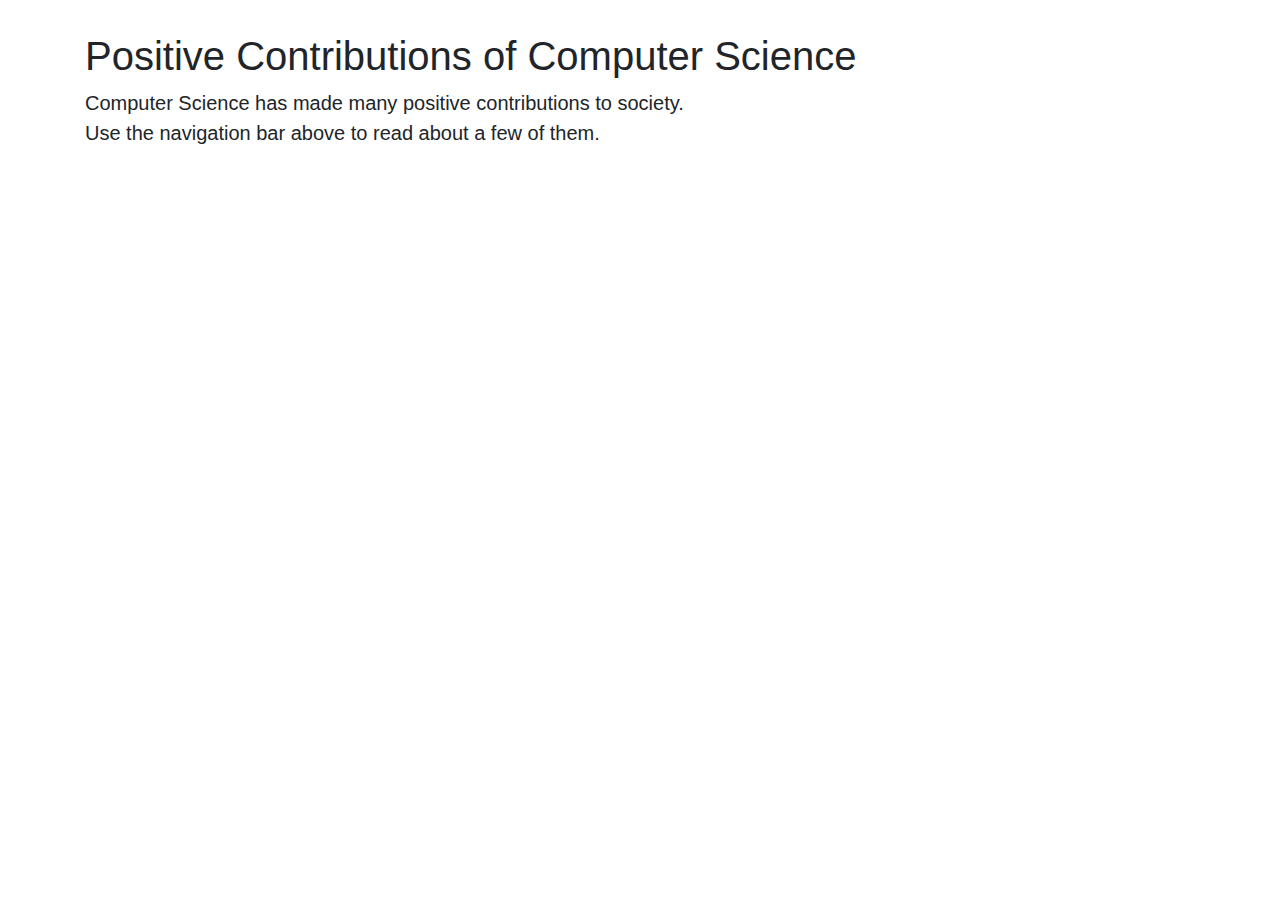
<file: index.html>
<!DOCTYPE html>
<html lang="en">
  <head>
    <meta charset="utf-8" />
    <meta
      name="viewport"
      content="width=device-width, initial-scale=1, shrink-to-fit=no"
    />

    <title>Home</title>
  <script
      src="https://code.jquery.com/jquery-3.4.1.min.js"
      integrity="sha256-CSXorXvZcTkaix6Yvo6HppcZGetbYMGWSFlBw8HfCJo="
      crossorigin="anonymous"
    ></script>
    <script src="views/views.js"></script>
    <!-- Bootstrap core CSS -->
    <link
      href="https://stackpath.bootstrapcdn.com/bootstrap/4.3.1/css/bootstrap.min.css"
      rel="stylesheet"
      integrity="sha384-ggOyR0iXCbMQv3Xipma34MD+dH/1fQ784/j6cY/iJTQUOhcWr7x9JvoRxT2MZw1T"
      crossorigin="anonymous"
    />
    <link href="views/style.css" rel="stylesheet">
  </head>
  <body>
    <div data-include="navbar"></div>

    <main role="main" class="container">
      <div class="starter-template">
        <h1>Positive Contributions of Computer Science</h1>
        <p class="lead">
          Computer Science has made many positive contributions to society. <br/> Use the navigation bar above to read about a few of them.
        </p>
      </div>
    </main>
    <!-- /.container -->
    <script>
      $(document).ready(function() {
        setTimeout(() => {
          $("#nav-item-home").addClass("active");
        }, 100);
      });
    </script>
  </body>
</html>
</file>
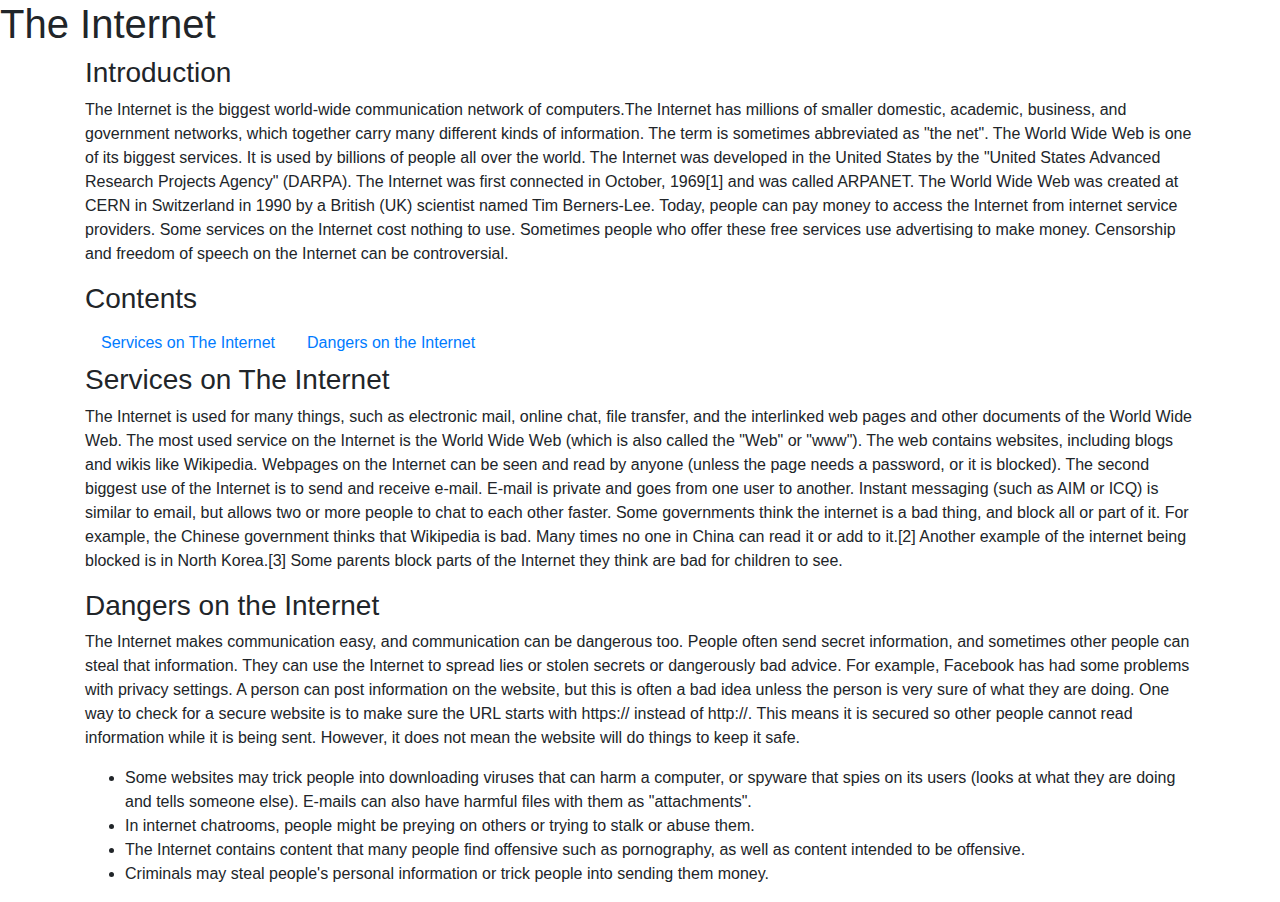
<file: alexpage.html>
<!doctype html>
<html lang="en">

<head>
    <title>Starter Template · Bootstrap</title>
    <!-- Bootstrap core CSS -->
    <link href="https://stackpath.bootstrapcdn.com/bootstrap/4.3.1/css/bootstrap.min.css" rel="stylesheet"
        integrity="sha384-ggOyR0iXCbMQv3Xipma34MD+dH/1fQ784/j6cY/iJTQUOhcWr7x9JvoRxT2MZw1T" crossorigin="anonymous">

</head>

<body>

    <h1>The Internet</h1>
    <div class="container">
    <h3>Introduction</h3>
    <p>
            The Internet is the biggest world-wide communication network of computers.The Internet has millions of smaller domestic, academic, business, and government networks, which together carry many different kinds of information. The term is sometimes abbreviated as "the net". The World Wide Web is one of its biggest services. It is used by billions of people all over the world.

            The Internet was developed in the United States by the "United States Advanced Research Projects Agency" (DARPA). The Internet was first connected in October, 1969[1] and was called ARPANET. The World Wide Web was created at CERN in Switzerland in 1990 by a British (UK) scientist named Tim Berners-Lee.
            
            Today, people can pay money to access the Internet from internet service providers. Some services on the Internet cost nothing to use. Sometimes people who offer these free services use advertising to make money. Censorship and freedom of speech on the Internet can be controversial.
    </p>

    <h3>Contents</h3>
    <ul class="nav">
        <li class="nav-link"><a href="#h1">Services on The Internet</a></li>
        <li class="nav-link"><a href="#h2">Dangers on the Internet</a></li>
    </ul>

    <h3 id="h1">Services on The Internet</h3>
    <p>
        The Internet is used for many things, such as electronic mail, online chat, file transfer, and the interlinked web pages and other documents of the World Wide Web.

        The most used service on the Internet is the World Wide Web (which is also called the "Web" or "www"). The web contains websites, including blogs and wikis like Wikipedia. Webpages on the Internet can be seen and read by anyone (unless the page needs a password, or it is blocked).
        
        The second biggest use of the Internet is to send and receive e-mail. E-mail is private and goes from one user to another. Instant messaging (such as AIM or ICQ) is similar to email, but allows two or more people to chat to each other faster.
        
        Some governments think the internet is a bad thing, and block all or part of it. For example, the Chinese government thinks that Wikipedia is bad. Many times no one in China can read it or add to it.[2] Another example of the internet being blocked is in North Korea.[3] Some parents block parts of the Internet they think are bad for children to see.
    </p>

    <h3 id="h2">Dangers on the Internet</h3>
    <p>
        The Internet makes communication easy, and communication can be dangerous too. People often send secret information, and sometimes other people can steal that information. They can use the Internet to spread lies or stolen secrets or dangerously bad advice. For example, Facebook has had some problems with privacy settings. A person can post information on the website, but this is often a bad idea unless the person is very sure of what they are doing. One way to check for a secure website is to make sure the URL starts with https:// instead of http://. This means it is secured so other people cannot read information while it is being sent. However, it does not mean the website will do things to keep it safe.
    </p>
    <ul>
        <li>Some websites may trick people into downloading viruses that can harm a computer, or spyware that spies on its users (looks at what they are doing and tells someone else). E-mails can also have harmful files with them as "attachments".</li>
        <li>In internet chatrooms, people might be preying on others or trying to stalk or abuse them.</li>
        <li>The Internet contains content that many people find offensive such as pornography, as well as content intended to be offensive.</li>
        <li>Criminals may steal people's personal information or trick people into sending them money.</li>
    </ul>
    </div>
</body>

</html>
</file>
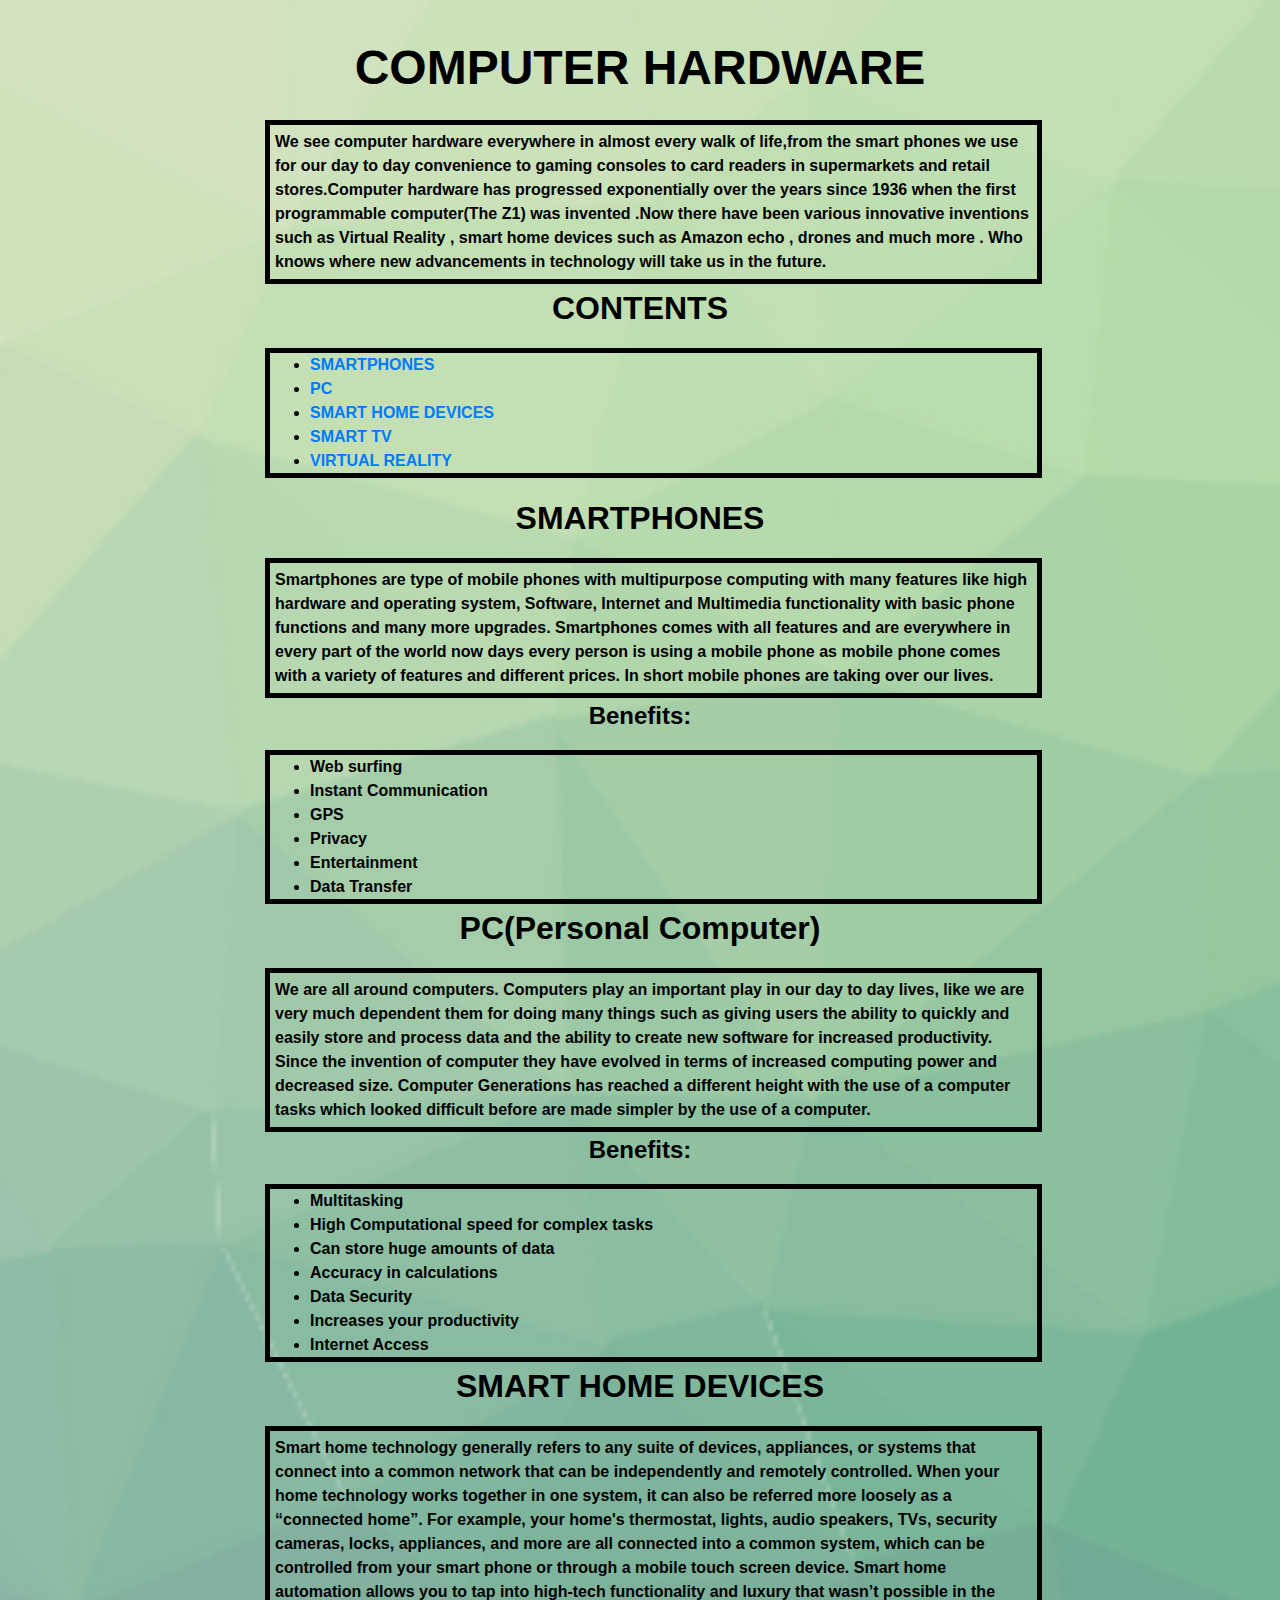
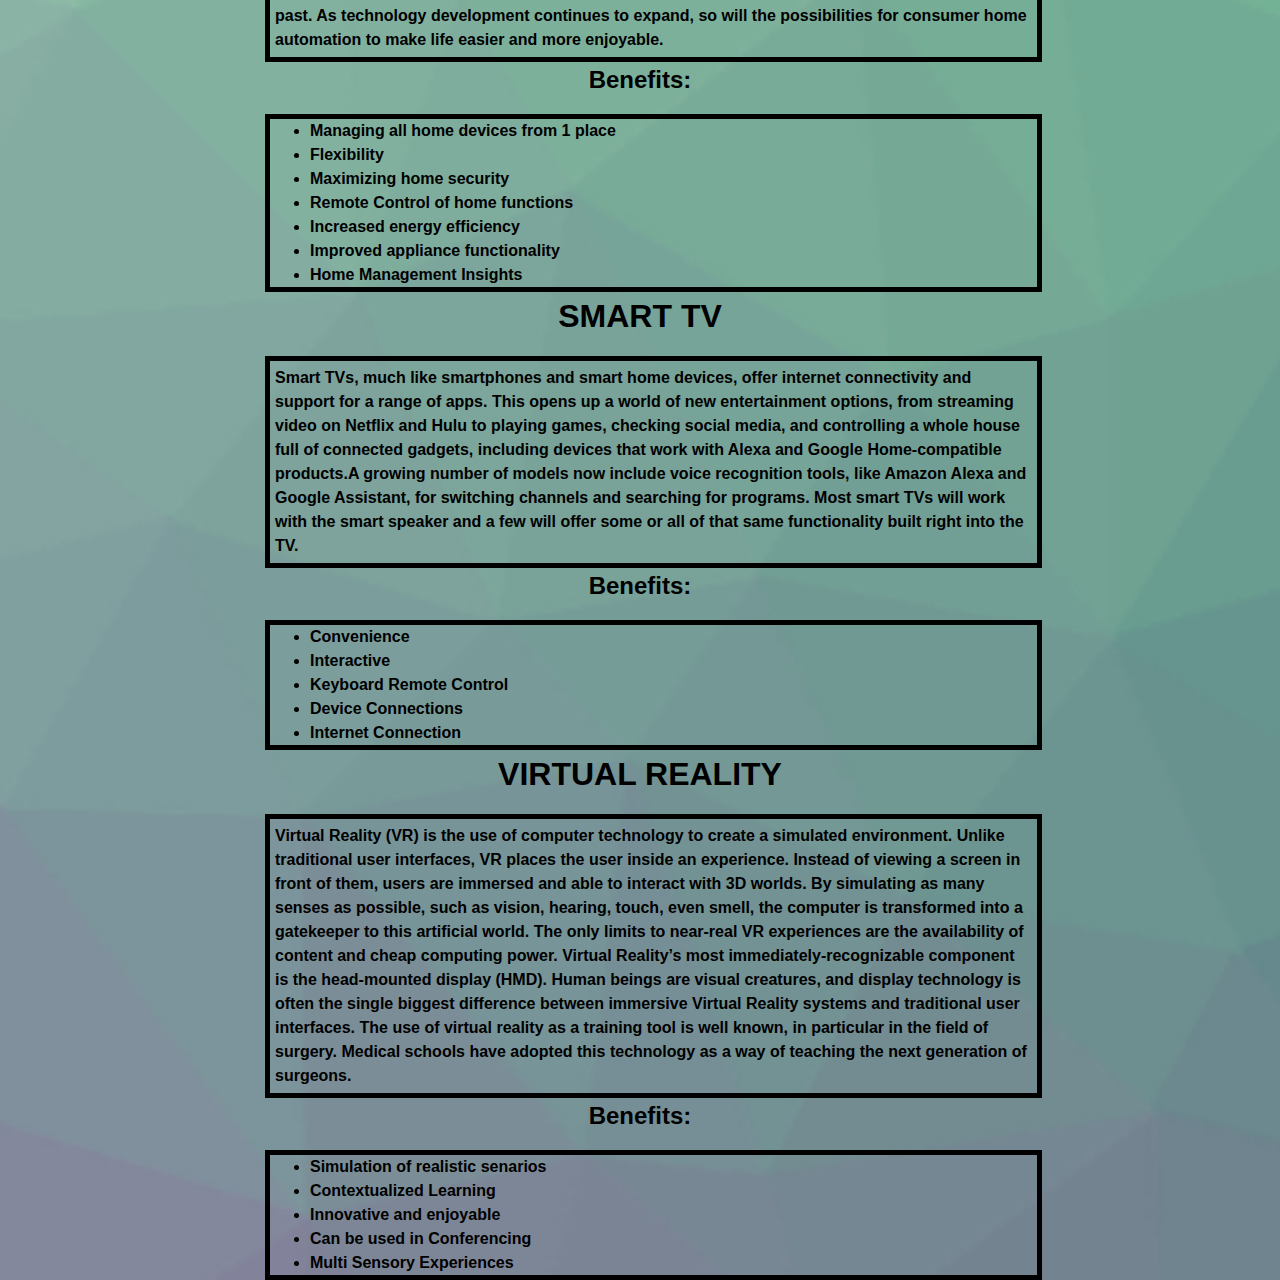
<file: computerhardware.html>
<!DOCTYPE html>
<html lang="en">
  <head>
      <meta charset="utf-8" />
      <meta
        name="viewport"
        content="width=device-width, initial-scale=1, shrink-to-fit=no"
      />
  
      <title>Computer Hardware</title>
      <script
        src="https://code.jquery.com/jquery-3.4.1.min.js"
        integrity="sha256-CSXorXvZcTkaix6Yvo6HppcZGetbYMGWSFlBw8HfCJo="
        crossorigin="anonymous"
      ></script>
      <script src="views/views.js"></script>
      <!-- Bootstrap core CSS -->
      <link
        href="https://stackpath.bootstrapcdn.com/bootstrap/4.3.1/css/bootstrap.min.css"
        rel="stylesheet"
        integrity="sha384-ggOyR0iXCbMQv3Xipma34MD+dH/1fQ784/j6cY/iJTQUOhcWr7x9JvoRxT2MZw1T"
        crossorigin="anonymous"
      />
      <link href="views/style.css" rel="stylesheet" />
       <!-- Custom styles for this template -->
    <link href="./computerhardware.css" rel="stylesheet">
    <link href="./animate.css" rel="stylesheet">
  </head>
  <body>
    <div data-include="navbar"></div>

    <main role="main" class="container">
      <div class="starter-template">
        <p class="oof animated rollIn">COMPUTER HARDWARE</p>
        <p class="E animated rollIn">We see computer hardware everywhere in almost every walk of life,from the smart phones we use for our day to day
          convenience to gaming consoles to card readers in supermarkets and retail stores.Computer hardware has progressed
          exponentially over the years since 1936 when the first programmable computer(The Z1) was invented .Now there have been various
          innovative inventions such as Virtual Reality , smart home devices such as Amazon echo , drones and much more . Who knows where new 
          advancements in technology will take us in the future.
        </p>
        <p class="con animated rollIn">CONTENTS
          <ul class="lis animate rollIn">
            <li><a href="#SP">SMARTPHONES</a></li>
            <li><a href="#PC">PC</a></li>
            <li><a href="#SHD">SMART HOME DEVICES</a></li>
            <li><a href="#STV">SMART TV</a></li>
            <li><a href="#VR">VIRTUAL REALITY</a></li>
          </ul>
        </p>
        <p class="h animated rollIn"id="SP">SMARTPHONES</p>
        <p class="E animated rollIn">Smartphones are type of mobile phones with multipurpose computing with many features like high hardware and operating system,
           Software, Internet and Multimedia functionality with basic phone functions and many more upgrades.
           Smartphones comes with all features and are everywhere in every part of the world now days every person is using a mobile phone as mobile phone comes with a variety of features and different prices.
           In short mobile phones are taking over our lives.
        </p>
        <p class="ben animated rollIn">Benefits:</p>
        <ul class="lis animated rollIn">
          <li>Web surfing</li>
          <li>Instant Communication</li>
          <li>GPS</li>
          <li>Privacy</li>
          <li>Entertainment</li>
          <li>Data Transfer</li>
        </ul>
        <p class="h animated rollIn" id="PC">PC(Personal Computer)</p>
        <p class="E animated rollIn">We are all around computers. Computers play an important play in our day to day lives, like we are very much dependent them for doing many things
           such as giving users the ability to quickly and easily store and process data and the ability to create new software for increased productivity.
           Since the invention of computer they have evolved in terms of increased computing power and decreased size.
           Computer Generations has reached a different height with the use of a computer tasks which looked difficult before are made simpler by the use of a computer.
        </p>
        <p class="ben animated rollIn">Benefits:</p>
        <ul class="lis animated rollIn">
            <li>Multitasking</li>
            <li>High Computational speed for complex tasks</li>
            <li>Can store huge amounts of data</li>
            <li>Accuracy in calculations</li>
            <li>Data Security</li>
            <li>Increases your productivity</li>
            <li>Internet Access</li>
          </ul>
          <p class="h animated rollIn"id="SHD">SMART HOME DEVICES</p>
          <p class="E animated rollIn">Smart home technology generally refers to any suite of devices, appliances, or systems that connect into a common network that can be independently and remotely controlled.
             When your home technology works together in one system, it can also be referred more loosely as a “connected home”.
             For example, your home's thermostat, lights, audio speakers, TVs, security cameras, locks, appliances, and more are all connected into a common system,
             which can be controlled from your smart phone or through a mobile touch screen device.
             
             Smart home automation allows you to tap into high-tech functionality and luxury that wasn’t possible in the past.
              As technology development continues to expand, so will the possibilities for consumer home automation to make life easier and more enjoyable.
          </p>
          <p class="ben animated rollIn">Benefits:</p>
          <ul class="lis animated rollIn">
              <li>Managing all home devices from 1 place</li>
              <li>Flexibility</li>
              <li>Maximizing home security</li>
              <li>Remote Control of home functions</li>
              <li>Increased energy efficiency</li>
              <li>Improved appliance functionality</li>
              <li>Home Management Insights</li>
            </ul>
            <p class="h animated rollIn"id="STV">SMART TV</p>
            <p class="E animated rollIn">Smart TVs, much like smartphones and smart home devices, offer internet connectivity and support for a range of apps.
             This opens up a world of new entertainment options, from streaming video on Netflix and Hulu to playing games, checking social media, and controlling a whole house full of connected gadgets,
             including devices that work with Alexa and Google Home-compatible products.A growing number of models now include voice recognition tools, like Amazon Alexa and Google Assistant, for switching channels and searching for programs. 
             Most smart TVs will work with the smart speaker and a few will offer some or all of that same functionality built right into the TV.
            </p>
            <p class="ben animated rollIn">Benefits:</p>
            <ul class="lis animated rollIn">
                <li>Convenience</li>
                <li>Interactive</li>
                <li>Keyboard Remote Control</li>
                <li>Device Connections</li>
                <li>Internet Connection</li>
              </ul>
            <p class="h animated rollIn"id="VR">VIRTUAL REALITY</p>
            <p class="E animated rollIn">Virtual Reality (VR) is the use of computer technology to create a simulated environment. Unlike traditional user interfaces, VR places the user inside an experience.
              Instead of viewing a screen in front of them, users are immersed and able to interact with 3D worlds. By simulating as many senses as possible, such as vision, hearing, touch, even smell, the computer is transformed into a gatekeeper to this artificial world.
              The only limits to near-real VR experiences are the availability of content and cheap computing power.
              Virtual Reality’s most immediately-recognizable component is the head-mounted display (HMD). Human beings are visual creatures, and display technology is often the single biggest difference between immersive Virtual Reality systems and traditional user interfaces.
              The use of virtual reality as a training tool is well known, in particular in the field of surgery. Medical schools have adopted this technology as a way of teaching the next generation of surgeons. 
            </p>
            <p class="ben animated rollIn">Benefits:</p>
            <ul class="lis animated rollIn">
                <li>Simulation of realistic senarios</li>
                <li>Contextualized Learning</li>
                <li>Innovative and enjoyable</li>
                <li>Can be used in Conferencing</li>
                <li>Multi Sensory Experiences</li>
      </div>
    </main>
    <!-- /.container -->
    <script
      src="https://code.jquery.com/jquery-3.4.1.min.js"
      integrity="sha256-CSXorXvZcTkaix6Yvo6HppcZGetbYMGWSFlBw8HfCJo="
      crossorigin="anonymous"
    ></script>
    <script src="views/views.js"></script>
    <script>
      $(document).ready(function() {
          setTimeout(()=> {
            $("#nav-item-computerhardware").addClass("active")
          }, 100)
      });
    </script>
  </body>
</html>
</file>
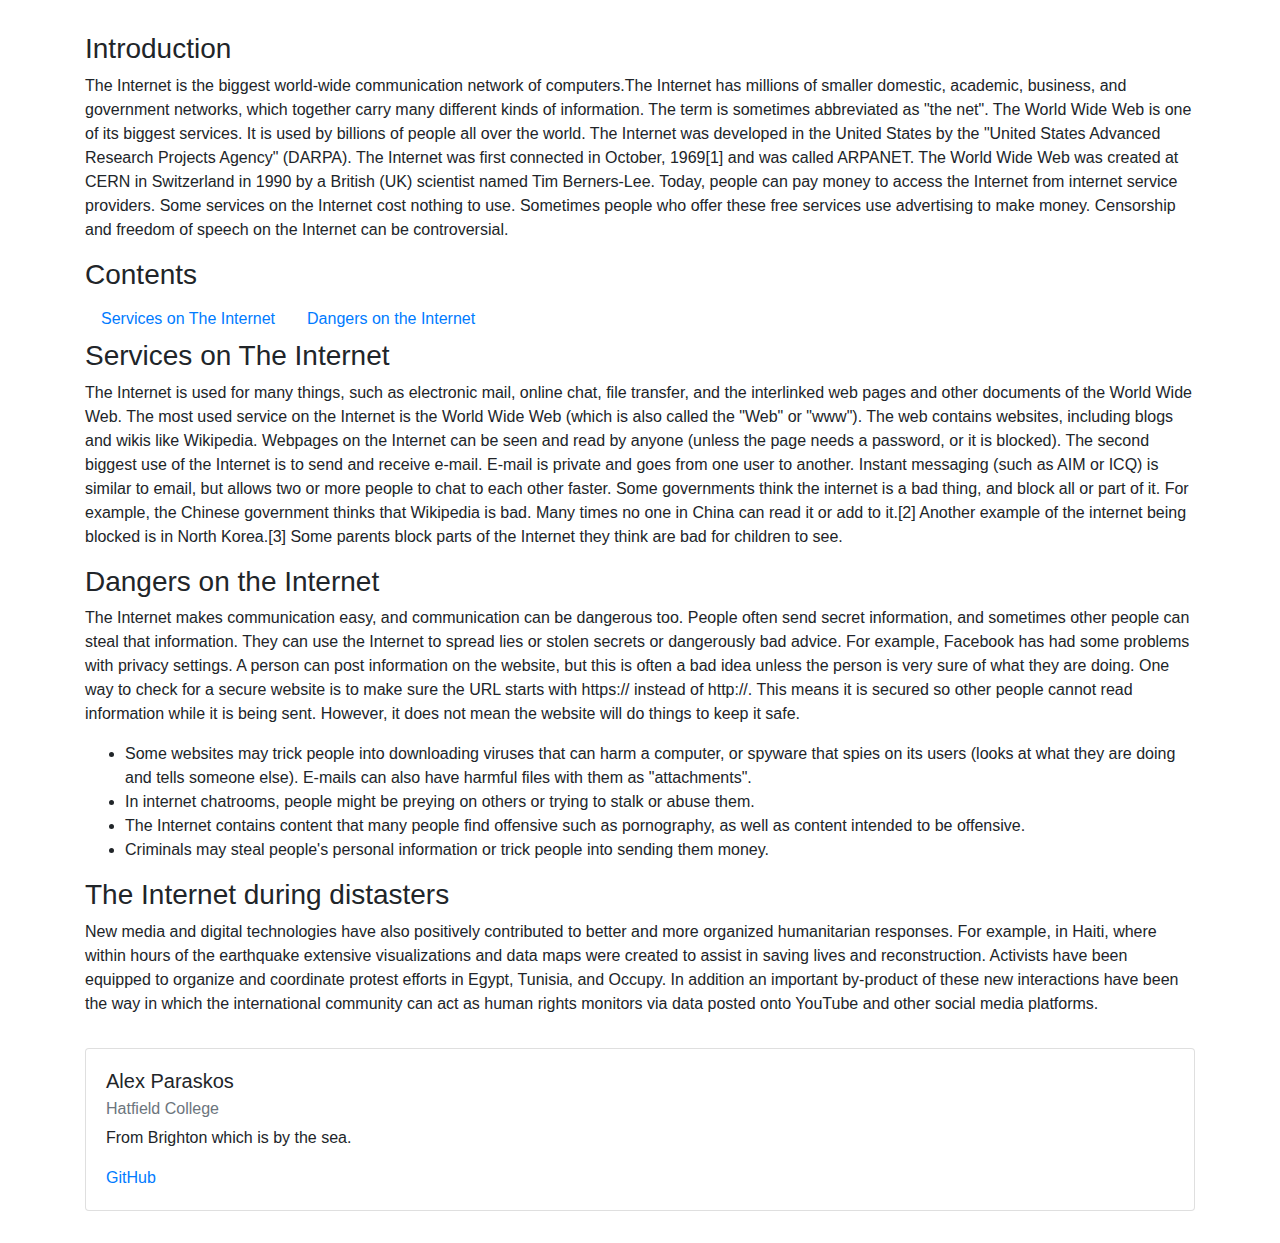
<file: internet.html>
<!doctype html>
<html lang="en">
        <head>
                <meta charset="utf-8" />
                <meta
                  name="viewport"
                  content="width=device-width, initial-scale=1, shrink-to-fit=no"
                />
            
                <title>The Internet</title>
                <script
                  src="https://code.jquery.com/jquery-3.4.1.min.js"
                  integrity="sha256-CSXorXvZcTkaix6Yvo6HppcZGetbYMGWSFlBw8HfCJo="
                  crossorigin="anonymous"
                ></script>
                <script src="views/views.js"></script>
                <!-- Bootstrap core CSS -->
                <link
                  href="https://stackpath.bootstrapcdn.com/bootstrap/4.3.1/css/bootstrap.min.css"
                  rel="stylesheet"
                  integrity="sha384-ggOyR0iXCbMQv3Xipma34MD+dH/1fQ784/j6cY/iJTQUOhcWr7x9JvoRxT2MZw1T"
                  crossorigin="anonymous"
                />
                <link href="views/style.css" rel="stylesheet" />
              </head>

<body>
        <div data-include="navbar"></div>
    <main role="main" class="container">

        
    <h3>Introduction</h3>
    <p>
            The Internet is the biggest world-wide communication network of computers.The Internet has millions of smaller domestic, academic, business, and government networks, which together carry many different kinds of information. The term is sometimes abbreviated as "the net". The World Wide Web is one of its biggest services. It is used by billions of people all over the world.

            The Internet was developed in the United States by the "United States Advanced Research Projects Agency" (DARPA). The Internet was first connected in October, 1969[1] and was called ARPANET. The World Wide Web was created at CERN in Switzerland in 1990 by a British (UK) scientist named Tim Berners-Lee.
            
            <!-- 
               citation link '[1]' has not been removed when content was taken from original page
        -->
            
            Today, people can pay money to access the Internet from internet service providers. Some services on the Internet cost nothing to use. Sometimes people who offer these free services use advertising to make money. Censorship and freedom of speech on the Internet can be controversial.
    </p>

    <h3>Contents</h3>
    <ul class="nav">
        <li class="nav-link"><a href="#h1">Services on The Internet</a></li>
        <li class="nav-link"><a href="#h2">Dangers on the Internet</a></li>
    </ul>

    <h3 id="h1">Services on The Internet</h3>
    <p>
        The Internet is used for many things, such as electronic mail, online chat, file transfer, and the interlinked web pages and other documents of the World Wide Web.

        The most used service on the Internet is the World Wide Web (which is also called the "Web" or "www"). The web contains websites, including blogs and wikis like Wikipedia. Webpages on the Internet can be seen and read by anyone (unless the page needs a password, or it is blocked).
        
        The second biggest use of the Internet is to send and receive e-mail. E-mail is private and goes from one user to another. Instant messaging (such as AIM or ICQ) is similar to email, but allows two or more people to chat to each other faster.
        
        Some governments think the internet is a bad thing, and block all or part of it. For example, the Chinese government thinks that Wikipedia is bad. Many times no one in China can read it or add to it.[2] Another example of the internet being blocked is in North Korea.[3] Some parents block parts of the Internet they think are bad for children to see.
    </p>
            
            <!-- a few grammar / sentence structure errors; "Many times no one in China can read it or add to it".
        Also, more citation markers that have not been removed; [2] and [3] -->

    <h3 id="h2">Dangers on the Internet</h3>
    <p>
        The Internet makes communication easy, and communication can be dangerous too. People often send secret information, and sometimes other people can steal that information. They can use the Internet to spread lies or stolen secrets or dangerously bad advice. For example, Facebook has had some problems with privacy settings. A person can post information on the website, but this is often a bad idea unless the person is very sure of what they are doing. One way to check for a secure website is to make sure the URL starts with https:// instead of http://. This means it is secured so other people cannot read information while it is being sent. However, it does not mean the website will do things to keep it safe.
    </p>
    <ul>
        <li>Some websites may trick people into downloading viruses that can harm a computer, or spyware that spies on its users (looks at what they are doing and tells someone else). E-mails can also have harmful files with them as "attachments".</li>
        <li>In internet chatrooms, people might be preying on others or trying to stalk or abuse them.</li>
        <li>The Internet contains content that many people find offensive such as pornography, as well as content intended to be offensive.</li>
        <li>Criminals may steal people's personal information or trick people into sending them money.</li>
    </ul>
        </p>

        <h3 id="h2">The Internet during distasters</h3>
        <p>
            New media and digital technologies have also positively contributed to better and more organized
            humanitarian responses. For example, in Haiti, where within hours of the earthquake extensive visualizations
            and data maps were created to assist in saving lives and reconstruction. Activists have been equipped to
            organize and coordinate protest efforts in Egypt, Tunisia, and Occupy. In addition an important by-product
            of these new interactions have been the way in which the international community can act as human rights
            monitors via data posted onto YouTube and other social media platforms.
        </p>

        <div class="card" style="width: 100%;  margin-top: 2em; margin-bottom: 2em;">
                <div class="card-body">
                  <h5 class="card-title">Alex Paraskos</h5>
                  <h6 class="card-subtitle mb-2 text-muted">Hatfield College</h6>
                  <p class="card-text">From Brighton which is by the sea.</p>
                  <a href="https://github.com/alexparaskos" class="card-link">GitHub</a>
                </div>
              </div>
    </main>
    <script>
        $(document).ready(function () {
            setTimeout(() => {
                $("#nav-item-internet").addClass("active")
            }, 100)
        });
    </script>
</body>

</html>
</file>
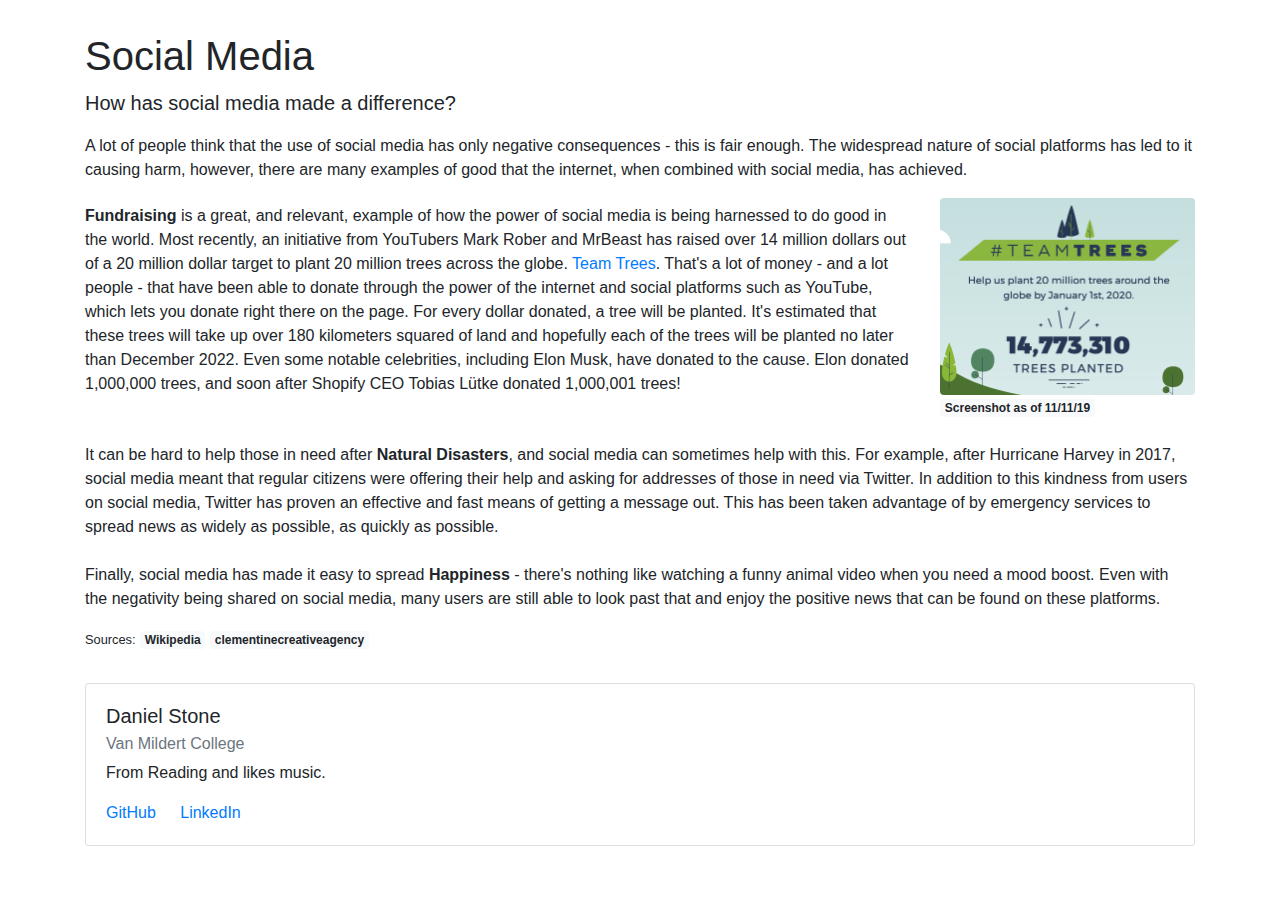
<file: socialmedia.html>
<!DOCTYPE html>
<html lang="en">
  <head>
    <meta charset="utf-8" />
    <meta
      name="viewport"
      content="width=device-width, initial-scale=1, shrink-to-fit=no"
    />

    <title>Social Media</title>
    <script
      src="https://code.jquery.com/jquery-3.4.1.min.js"
      integrity="sha256-CSXorXvZcTkaix6Yvo6HppcZGetbYMGWSFlBw8HfCJo="
      crossorigin="anonymous"
    ></script>
    <script src="views/views.js"></script>
    <!-- Bootstrap core CSS -->
    <link
      href="https://stackpath.bootstrapcdn.com/bootstrap/4.3.1/css/bootstrap.min.css"
      rel="stylesheet"
      integrity="sha384-ggOyR0iXCbMQv3Xipma34MD+dH/1fQ784/j6cY/iJTQUOhcWr7x9JvoRxT2MZw1T"
      crossorigin="anonymous"
    />
    <link href="views/style.css" rel="stylesheet" />
  </head>
  <body>
    <div data-include="navbar"></div>

    <main role="main" class="container">
      <div class="starter-template">
        <h1>Social Media</h1>
        <p class="lead">
          How has social media made a difference?
        </p>
        <p>
          A lot of people think that the use of social media has only negative
          consequences - this is fair enough. The widespread nature of social
          platforms has led to it causing harm, however, there are many examples
          of good that the internet, when combined with social media, has
          achieved.
          <br />
        </p>
        <div class="row align-items-center">
          <div class="col-md-12 col-lg-9">
            <p >
              <strong>Fundraising</strong> is a great, and relevant, example of
              how the power of social media is being harnessed to do good in the
              world. Most recently, an initiative from YouTubers Mark Rober and
              MrBeast has raised over 14 million dollars out of a 20 million
              dollar target to plant 20 million trees across the globe.
              <a href="https://teamtrees.org/" target="_blank">Team Trees</a>.
              That's a lot of money - and a lot people - that have been able to
              donate through the power of the internet and social platforms such
              as YouTube, which lets you donate right there on the page. For
              every dollar donated, a tree will be planted. It's estimated that
              these trees will take up over 180 kilometers squared of land and
              hopefully each of the trees will be planted no later than December
              2022. Even some notable celebrities, including Elon Musk, have
              donated to the cause. Elon donated 1,000,000 trees, and soon after
              Shopify CEO Tobias Lütke donated 1,000,001 trees!
            </p>
          </div>
          <div class="col">
            <img style="width:100%" src="/teamtrees.png" class="rounded" />
            <span class="badge badge-light">Screenshot as of 11/11/19</span>
          </div>
        </div>


        <p>
          <br />It can be hard to help those in need after
          <strong>Natural Disasters</strong>, and social media can sometimes
          help with this. For example, after Hurricane Harvey in 2017, social
          media meant that regular citizens were offering their help and asking
          for addresses of those in need via Twitter. In addition to this
          kindness from users on social media, Twitter has proven an effective
          and fast means of getting a message out. This has been taken advantage
          of by emergency services to spread news as widely as possible, as
          quickly as possible.
          <br />
          <br />Finally, social media has made it easy to spread
          <strong>Happiness</strong> - there's nothing like watching a funny
          animal video when you need a mood boost. Even with the negativity
          being shared on social media, many users are still able to look past
          that and enjoy the positive news that can be found on these platforms.
        </p>

        <p style="margin-bottom: 1em;">
          <small>Sources:</small>
          <a
            href="https://en.wikipedia.org/wiki/Team_Trees"
            class="badge badge-light"
            >Wikipedia</a
          >
          <a
            href="https://clementinecreativeagency.com/2018/08/27/how-social-media-is-being-used-for-good/"
            class="badge badge-light"
            >clementinecreativeagency</a
          >
        </p>
      </div>

      <div class="card" style="width: 100%;  margin-top: 2em; margin-bottom: 2em;">
          <div class="card-body">
            <h5 class="card-title">Daniel Stone</h5>
            <h6 class="card-subtitle mb-2 text-muted">Van Mildert College</h6>
            <p class="card-text">From Reading and likes music.</p>
            <a href="https://github.com/daniel-stoneuk" class="card-link">GitHub</a>
            <a href="https://www.linkedin.com/in/daniel-stone-34a4a7147/" class="card-link">LinkedIn</a>
          </div>
        </div>
    </main>
    <!-- /.container -->
    <script>
      $(document).ready(function() {
        setTimeout(() => {
          $("#nav-item-socialmedia").addClass("active");
        }, 100);
      });
    </script>
  </body>
</html>
</file>
<file: views/style.css>
main {
    padding-top: 2rem;
}
</file>
<file: computerhardware.css>
p.E {
    color: black;
    font-weight: bold;
    margin: 0px 0px 0px 180px;
    width: 70%;
    border: 5px solid black;
    padding: 5px 5px 5px 5px;
    animation-duration: 9s;
    }
    p.oof {
    font-weight: bold;
    color:black;
    text-align: center;
    font-size: 300%;
    animation-duration: 3s;
    }
    p.h {
      font-weight: bold;
      color:black;
      text-align: center;
      font-size: 200%;
      animation-duration: 9s;
      }
      p.con {
        color:black;
        text-align: center;
        font-weight: bold;
        font-size: 200%;
        animation-duration: 9s;
        }
     p.ben {
        color:black;
        text-align: center;
        font-weight: bold;
        font-size: 150%;
        animation-duration: 9s;
        }
    ul.lis{
      color: black;
      margin: 0px 0px 0px 180px;
      font-weight: bold;
      display:inline-block;
      border:5px solid black;
      width: 70%;
      animation-duration: 9s;
    }
    body {
        background-image: url("free-website-backgrounds-2.png");
        background-size: cover;
      }
    img{
    display: block;
    margin: 0 auto;
    }
</file>
